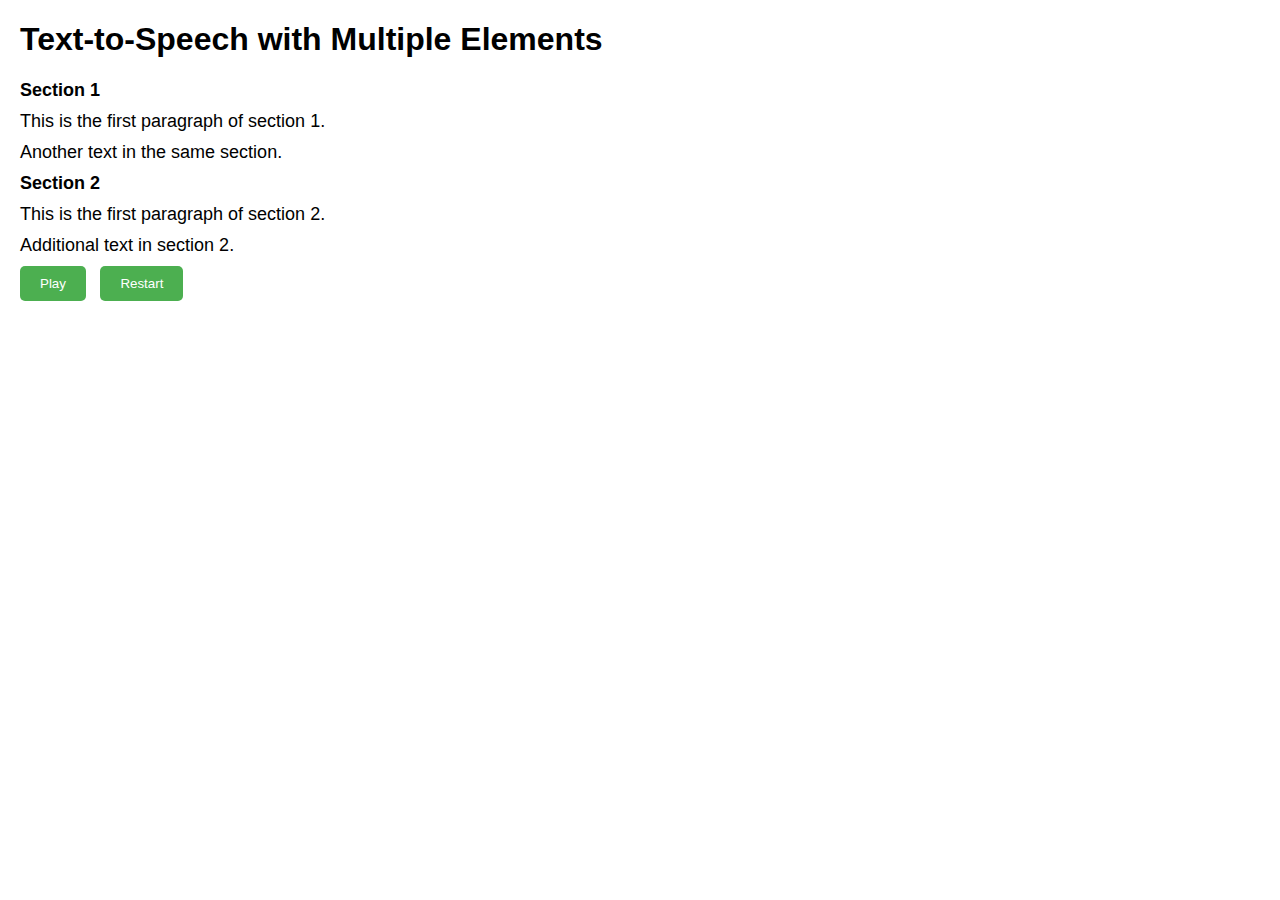
<file: outros testes/text_to_speech.html>
<!DOCTYPE html>
<html lang="en">
<head>
  <meta charset="UTF-8">
  <meta name="viewport" content="width=device-width, initial-scale=1.0">
  <title>Text-to-Speech with Multiple Elements</title>
  <style>
    body {
      font-family: Arial, sans-serif;
      margin: 20px;
    }
    #controls {
      margin-top: 10px;
    }
    button {
      background-color: #4CAF50;
      color: white;
      padding: 10px 20px;
      border: none;
      border-radius: 5px;
      cursor: pointer;
      margin-right: 10px;
    }
    button:hover {
      background-color: #45a049;
    }
    #textContainer > * {
      margin: 10px 0;
      font-size: 18px;
    }
    .highlight {
      background-color: yellow;
    }
  </style>
</head>
<body>
  <h1>Text-to-Speech with Multiple Elements</h1>
  <div id="textContainer">
    <h2>Section 1</h2>
    <p>This is the first paragraph of section 1.</p>
    <p>Another text in the same section.</p>
    <h2>Section 2</h2>
    <p>This is the first paragraph of section 2.</p>
    <p>Additional text in section 2.</p>
  </div>

  <div id="controls">
    <button id="playPauseButton">Play</button>
    <button id="restartButton">Restart</button>
  </div>

  <script>
    const playPauseButton = document.getElementById('playPauseButton');
    const restartButton = document.getElementById('restartButton');
    const textContainer = document.getElementById('textContainer');
    let utterance;
    let isPaused = false;
    let isSpeaking = false;

    // Função para envolver as palavras em <span> e destacar as palavras à medida que são ditadas
    function createUtteranceForElement(element) {
      const words = element.textContent.split(' ');
      element.innerHTML = words.map(word => `<span>${word}</span>`).join(' ');
      const wordElements = element.querySelectorAll('span');
      
      const newUtterance = new SpeechSynthesisUtterance(element.textContent);
      let wordIndex = 0;

      newUtterance.onboundary = (event) => {
        if (event.name === 'word' && wordElements[wordIndex]) {
          wordElements.forEach(el => el.classList.remove('highlight'));
          wordElements[wordIndex].classList.add('highlight');
          wordIndex++;
        }
      };

      // Resetar destaques quando a leitura terminar
      newUtterance.onend = () => {
        wordElements.forEach(el => el.classList.remove('highlight'));
        playPauseButton.textContent = 'Play'; // Alterar para Play após o fim
        isSpeaking = false;
      };

      return newUtterance;
    }

    // Evento de clique para iniciar a leitura do elemento específico
    textContainer.addEventListener('click', (e) => {
      if (e.target && (e.target.tagName === 'H2' || e.target.tagName === 'P')) {
        const clickedElement = e.target;
        const synth = window.speechSynthesis;

        // Se houver leitura em andamento, cancela
        synth.cancel();

        // Cria o utterance para o texto do elemento
        utterance = createUtteranceForElement(clickedElement);
        synth.speak(utterance);

        playPauseButton.textContent = 'Pause'; // Alterar para Pause quando iniciar
        isSpeaking = true;
      }
    });

    // Função para reiniciar a leitura do texto completo
    restartButton.addEventListener('click', () => {
      const synth = window.speechSynthesis;
      synth.cancel(); // Cancela qualquer leitura em andamento

      // Cria o utterance para o texto completo
      utterance = createUtteranceForElement(textContainer);
      synth.speak(utterance);

      playPauseButton.textContent = 'Pause'; // Alterar para Pause
      isSpeaking = true;
    });

    // Função para controlar o Play/Pause
    playPauseButton.addEventListener('click', () => {
      const synth = window.speechSynthesis;

      if (isSpeaking) {
        // Pausa ou retoma a leitura
        if (isPaused) {
          synth.resume();
          playPauseButton.textContent = 'Pause';
        } else {
          synth.pause();
          playPauseButton.textContent = 'Play';
        }
        isPaused = !isPaused;
      } else {
        // Inicia a leitura do texto completo
        const fullText = textContainer.textContent.trim();
        utterance = new SpeechSynthesisUtterance(fullText);
        synth.speak(utterance);
        playPauseButton.textContent = 'Pause'; // Alterar para Pause
        isSpeaking = true;
      }
    });
  </script>
</body>
</html>
</file>
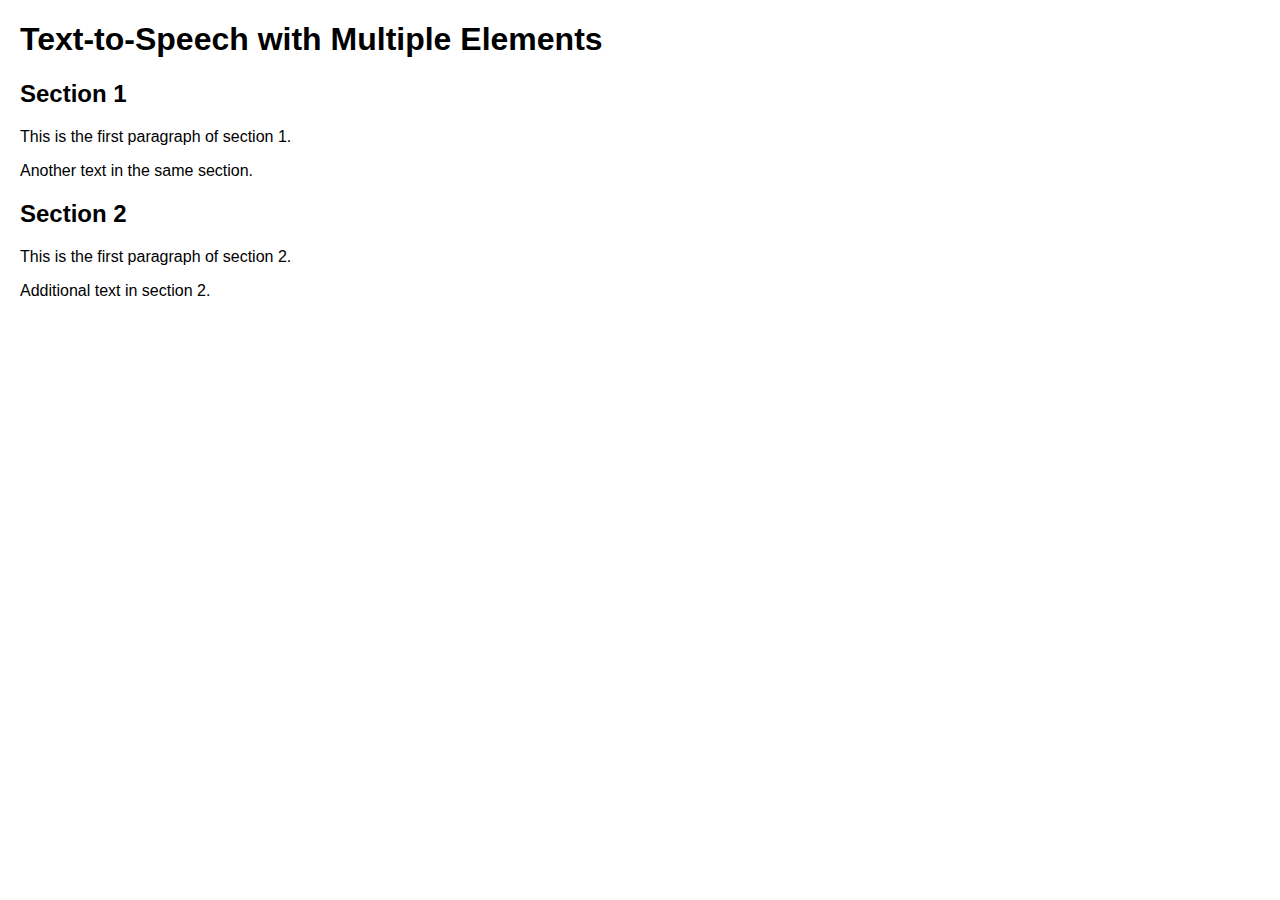
<file: outros testes/text_to_speech2.html>
<!DOCTYPE html>
<html lang="en">
<head>
  <meta charset="UTF-8">
  <meta name="viewport" content="width=device-width, initial-scale=1.0">
  <title>Text-to-Speech with Multiple Elements</title>
  <style>
    body {
      font-family: Arial, sans-serif;
      margin: 20px;
    }
    .control-panel {
      margin-top: 20px;
    }
    .btn, input[type="range"] {
      margin-right: 10px;
    }
    .btn {
      background-color: #4CAF50;
      color: white;
      padding: 10px 20px;
      border: none;
      border-radius: 5px;
      cursor: pointer;
    }
    .btn:hover {
      background-color: #45a049;
    }
    .highlight-text {
      background-color: yellow;
    }
    .switch-container {
      display: inline-block;
      position: relative;
      width: 60px;
      height: 34px;
    }

    .switch-container input {
      opacity: 0;
      width: 0;
      height: 0;
    }

    .slider-btn {
      position: absolute;
      cursor: pointer;
      top: 0;
      left: 0;
      right: 0;
      bottom: 0;
      background-color: #ccc;
      transition: 0.4s;
      border-radius: 34px;
    }

    .slider-btn:before {
      position: absolute;
      content: "";
      height: 26px;
      width: 26px;
      border-radius: 50%;
      left: 4px;
      bottom: 4px;
      background-color: white;
      transition: 0.4s;
    }

    input:checked + .slider-btn {
      background-color: #4CAF50;
    }

    input:checked + .slider-btn:before {
      transform: translateX(26px);
    }

    /* Efeito de cursor pointer */
    .text-area h2, .text-area p {
      cursor: pointer;
    }

    /* Permitir seleção de texto */
    .text-area span {
      user-select: text;
    }

    /* Efeito de hover e ícone ▶ apenas quando o toggle estiver ON */
    .text-area:not(.disabled) h2:hover, 
    .text-area:not(.disabled) p:hover {
      color: #007BFF;
      text-decoration: underline;
    }

    .text-area:not(.disabled) h2::after, 
    .text-area:not(.disabled) p::after {
      content: ' ▶'; /* Ícone de play */
      font-size: 1.2em;
      color: #007BFF;
      transition: opacity 0.2s ease;
      opacity: 0;
    }

    .text-area:not(.disabled) h2:hover::after, 
    .text-area:not(.disabled) p:hover::after {
      opacity: 1;
    }

    /* Desliga o cursor pointer quando o toggle estiver desligado */
    .text-area.disabled h2, .text-area.disabled p {
      cursor: default;
    }
  </style>
</head>
<body>
  <h1>Text-to-Speech with Multiple Elements</h1>
  <div class="text-area disabled"> <!-- Classe 'disabled' adicionada inicialmente -->
    <h2>Section 1</h2>
    <p>This is the first paragraph of section 1.</p>
    <p>Another text in the same section.</p>
    <h2>Section 2</h2>
    <p>This is the first paragraph of section 2.</p>
    <p>Additional text in section 2.</p>
  </div>

  <!--<div class="control-panel">
     On/Off toggle button
    <label class="switch-container">
      <input type="checkbox" class="toggle-control">
      <span class="slider-btn"></span>
    </label>
    <label for="speedControl">Speed</label>
    <input type="range" class="speed-control" min="0.1" max="2" step="0.1" value="1">
    <span class="speed-value">1</span>  Exibe o valor da velocidade
  </div>-->

  <script>
    const toggleControl = document.querySelector('.toggle-control');
    const speedControl = document.querySelector('.speed-control');
    const speedValue = document.querySelector('.speed-value');
    const textArea = document.querySelector('.text-area');
    let speechUtterance;
    let speaking = false;
    let paused = false;

    // Função para envolver palavras em <span> e destacar as palavras durante a fala
    function createSpeechForElement(element) {
      const words = element.textContent.split(' ');
      element.innerHTML = words.map(word => `<span>${word}</span>`).join(' ');
      const wordElements = element.querySelectorAll('span');
      
      const newUtterance = new SpeechSynthesisUtterance(element.textContent);
      newUtterance.rate = parseFloat(speedControl.value);

      let wordIndex = 0;
      newUtterance.onboundary = (event) => {
        if (event.name === 'word' && wordElements[wordIndex]) {
          wordElements.forEach(el => el.classList.remove('highlight-text'));
          wordElements[wordIndex].classList.add('highlight-text');
          wordIndex++;
        }
      };

      newUtterance.onend = () => {
        wordElements.forEach(el => el.classList.remove('highlight-text'));
        speaking = false;
      };

      return newUtterance;
    }

    // Função para alterar a velocidade da voz
    speedControl.addEventListener('input', () => {
      speedValue.textContent = speedControl.value; 
      if (speaking && paused) {
        speechUtterance.rate = parseFloat(speedControl.value);
      }
    });

    // Função para controlar a leitura quando o toggle estiver ativado
    textArea.addEventListener('click', (e) => {
      if (toggleControl.checked && (e.target.tagName === 'H2' || e.target.tagName === 'P')) {
        const clickedElement = e.target;
        const synth = window.speechSynthesis;

        // Se houver leitura em andamento, cancela
        synth.cancel();

        // Cria o utterance para o texto do elemento
        speechUtterance = createSpeechForElement(clickedElement);
        synth.speak(speechUtterance);
        speaking = true;
      }
    });

    // Função para pausar e retomar a leitura
    function togglePause() {
      const synth = window.speechSynthesis;
      if (speaking) {
        if (paused) {
          synth.resume();
        } else {
          synth.pause();
        }
        paused = !paused;
      }
    }

    // Controle de ativação/desativação do toggle
    toggleControl.addEventListener('change', () => {
      if (!toggleControl.checked) {
        window.speechSynthesis.cancel();
        speaking = false;
        textArea.classList.add('disabled'); // Desativa o hover e o cursor pointer
      } else {
        textArea.classList.remove('disabled');
      }
    });
  </script>
</body>
</html>
</file>
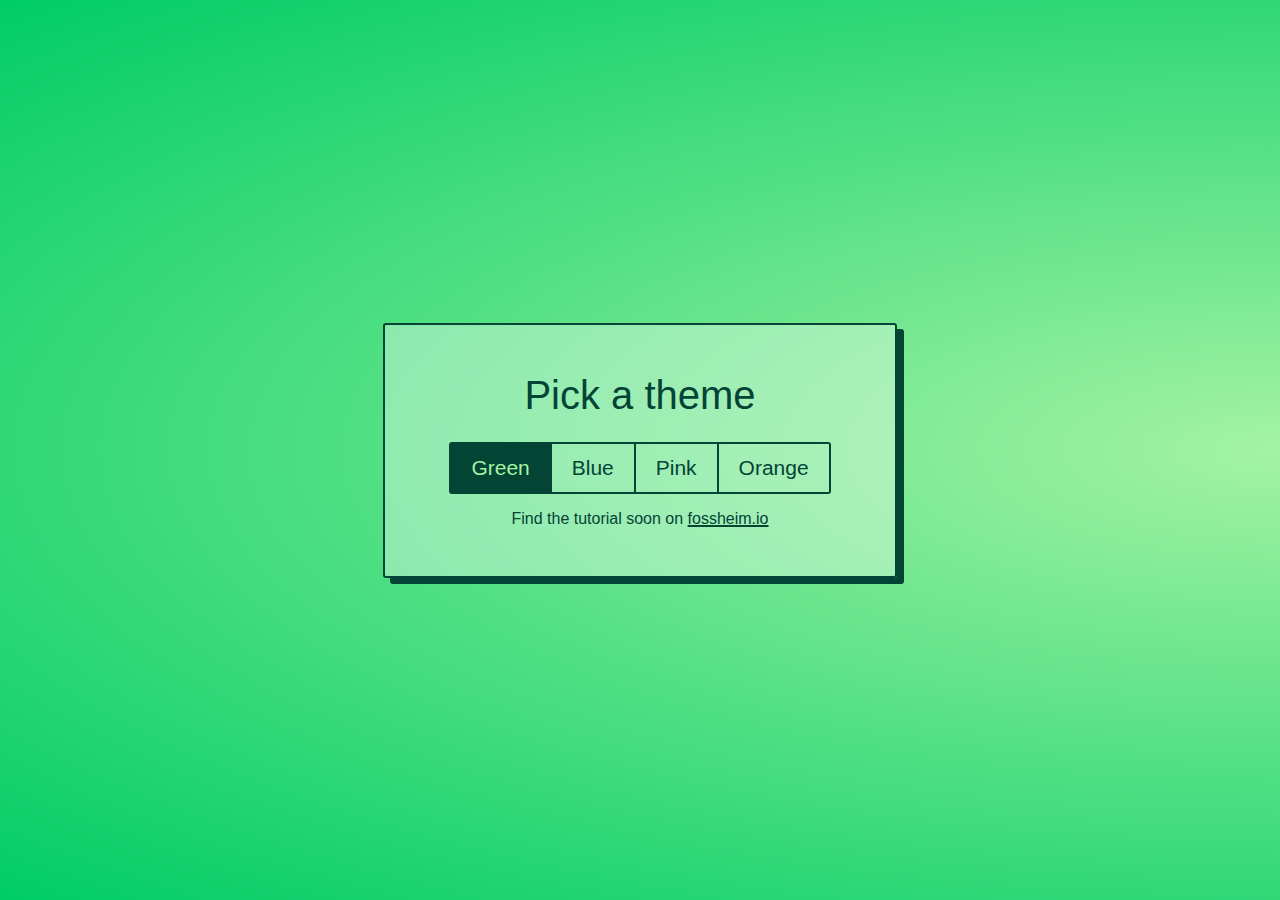
<file: outros testes/change theme/theme.html>
<!-- https://codepen.io/fossheim/pen/WNyBwMy -->
<!--https://fossheim.io/writing/posts/accessible-theme-picker-html-css-js/-->

<!DOCTYPE html>
<html lang="pt">
<head>
    <meta charset="UTF-8">
    <meta name="viewport" content="width=device-width, initial-scale=1.0">
    <title>Theme Colors</title>
    <link rel="stylesheet" href="theme.css" />
</head>
<body>
        <div class="container">
          <h1>Pick a theme</h1>
        <div class="theme-switcher">
          <button data-theme="green" aria-pressed="true">Green</button>
          <button data-theme="blue" aria-pressed="false">Blue</button>
          <button data-theme="pink" aria-pressed="false">Pink</button>
          <button data-theme="orange" aria-pressed="false">Orange</button>
        </div>
        <p>Find the tutorial soon on <a href="https://fossheim.io">fossheim.io</a></p>
        </div>
    <script src="theme.js"></script>
</body>
</html>
</file>
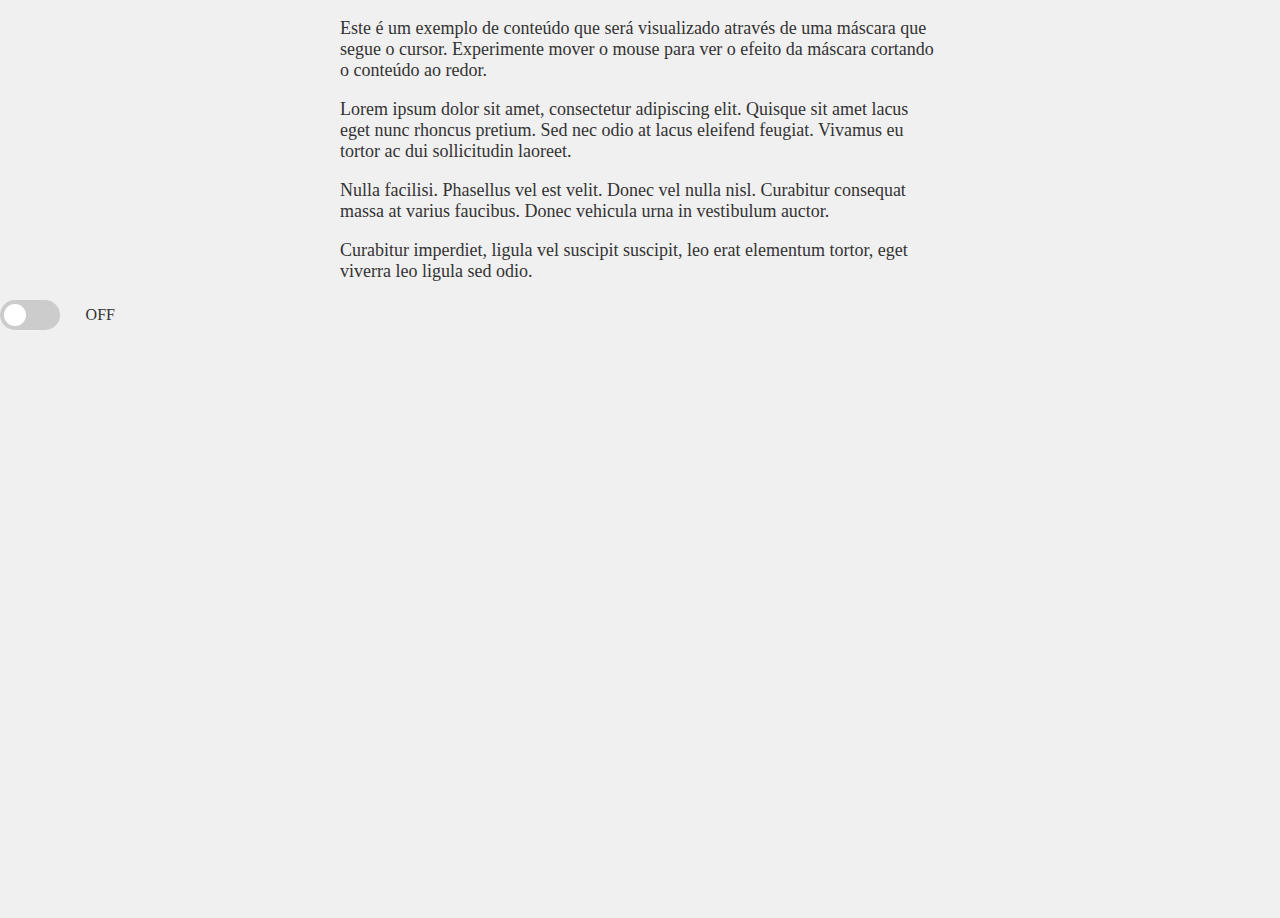
<file: outros testes/dyslexia/teste.html>
<!DOCTYPE html>
<html lang="pt">
<head>
    <meta charset="UTF-8">
    <meta name="viewport" content="width=device-width, initial-scale=1.0">
    <title>Dyslexia</title>
    <link rel="stylesheet" href="teste.css" />
</head>
<body>
    <div class="content">
        <p>Este é um exemplo de conteúdo que será visualizado através de uma máscara que segue o cursor. Experimente mover o mouse para ver o efeito da máscara cortando o conteúdo ao redor.</p>
        <p>Lorem ipsum dolor sit amet, consectetur adipiscing elit. Quisque sit amet lacus eget nunc rhoncus pretium. Sed nec odio at lacus eleifend feugiat. Vivamus eu tortor ac dui sollicitudin laoreet.</p>
        <p>Nulla facilisi. Phasellus vel est velit. Donec vel nulla nisl. Curabitur consequat massa at varius faucibus. Donec vehicula urna in vestibulum auctor.</p>
        <p>Curabitur imperdiet, ligula vel suscipit suscipit, leo erat elementum tortor, eget viverra leo ligula sed odio.</p>
    </div>


    <!--<img src="../data/Leonor - Externas.png" width="500" alt="contactos_Leonor">
    <button class="on">ON</button>
    <button class="off">OFF</button>-->

    <div id="mask-nav" class="leo">
        <label class="toggle-button">
            <input type="checkbox" id="toggleSwitch">
            <span class="slider"></span>
        </label>

        <span id="status">OFF</span>
    </div>

    <!-- Elemento da máscara -->
    <div class="" id="mask">
        
    </div>

    <script src="teste.js"></script>
</body>
</html>
</file>
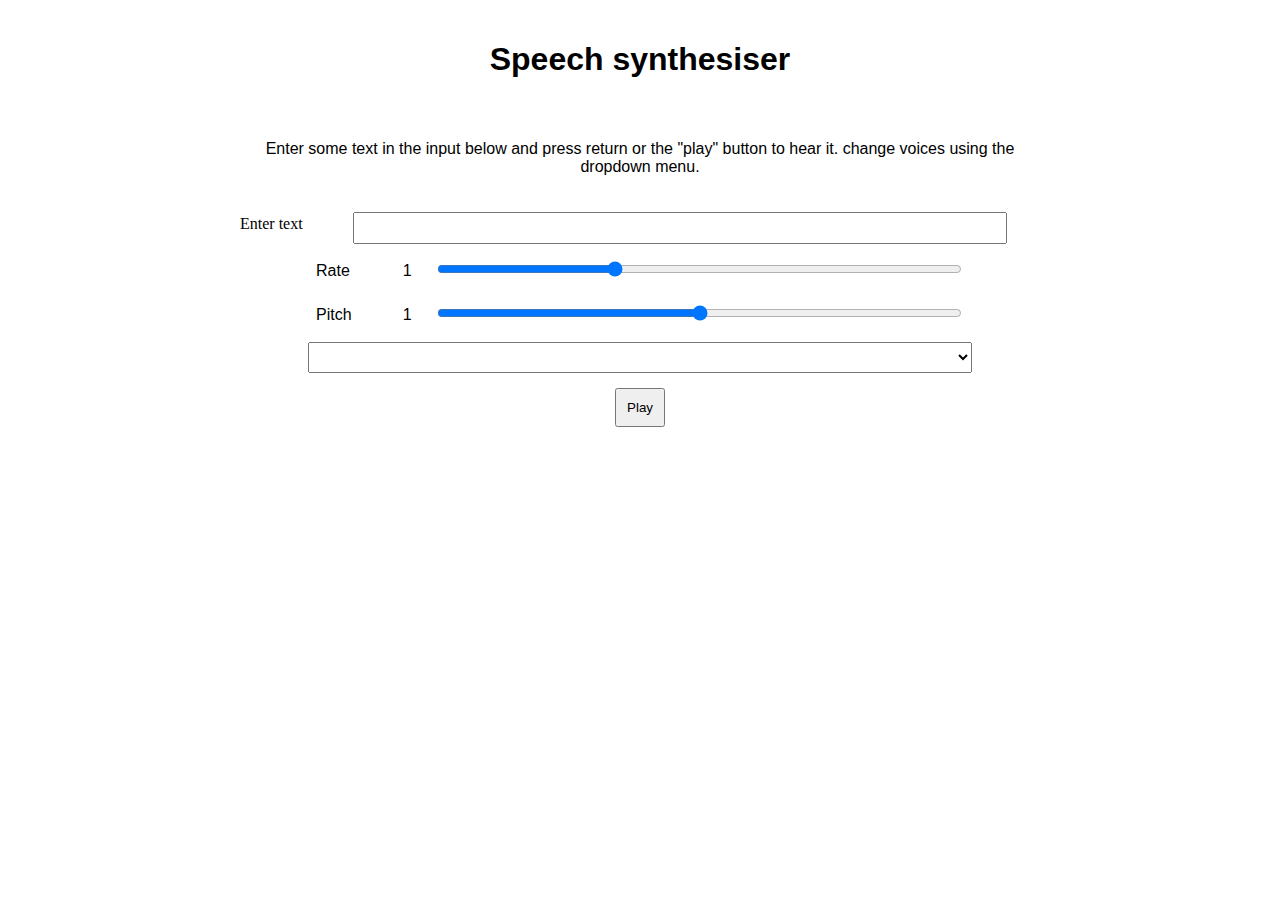
<file: outros testes/teste 2/teste2.html>
<!DOCTYPE html>
<html lang="en">
  <head>
    <meta charset="utf-8" />
    <meta http-equiv="X-UA-Compatible" content="IE=edge" />
    <meta name="viewport" content="width=device-width" />

    <title>Speech synthesiser</title>

    <link rel="stylesheet" href="teste2.css" />
  </head>

  <body>
    <h1>Speech synthesiser</h1>

    <p>
      Enter some text in the input below and press return or the "play" button
      to hear it. change voices using the dropdown menu.
    </p>

    <form>
      <label for="txt">Enter text</label>
      <input id="txt" type="text" class="txt" />
      <div>
        <label for="rate">Rate</label><input type="range" min="0.5" max="2" value="1" step="0.1" id="rate" />
        <div class="rate-value">1</div>
        <div class="clearfix"></div>
      </div>
      <div>
        <label for="pitch">Pitch</label><input type="range" min="0" max="2" value="1" step="0.1" id="pitch" />
        <div class="pitch-value">1</div>
        <div class="clearfix"></div>
      </div>
      <select></select>
      <div class="controls">
        <button id="play" type="submit">Play</button>
      </div>
    </form>

    <script src="teste2.js"></script>
  </body>
</html>
</file>
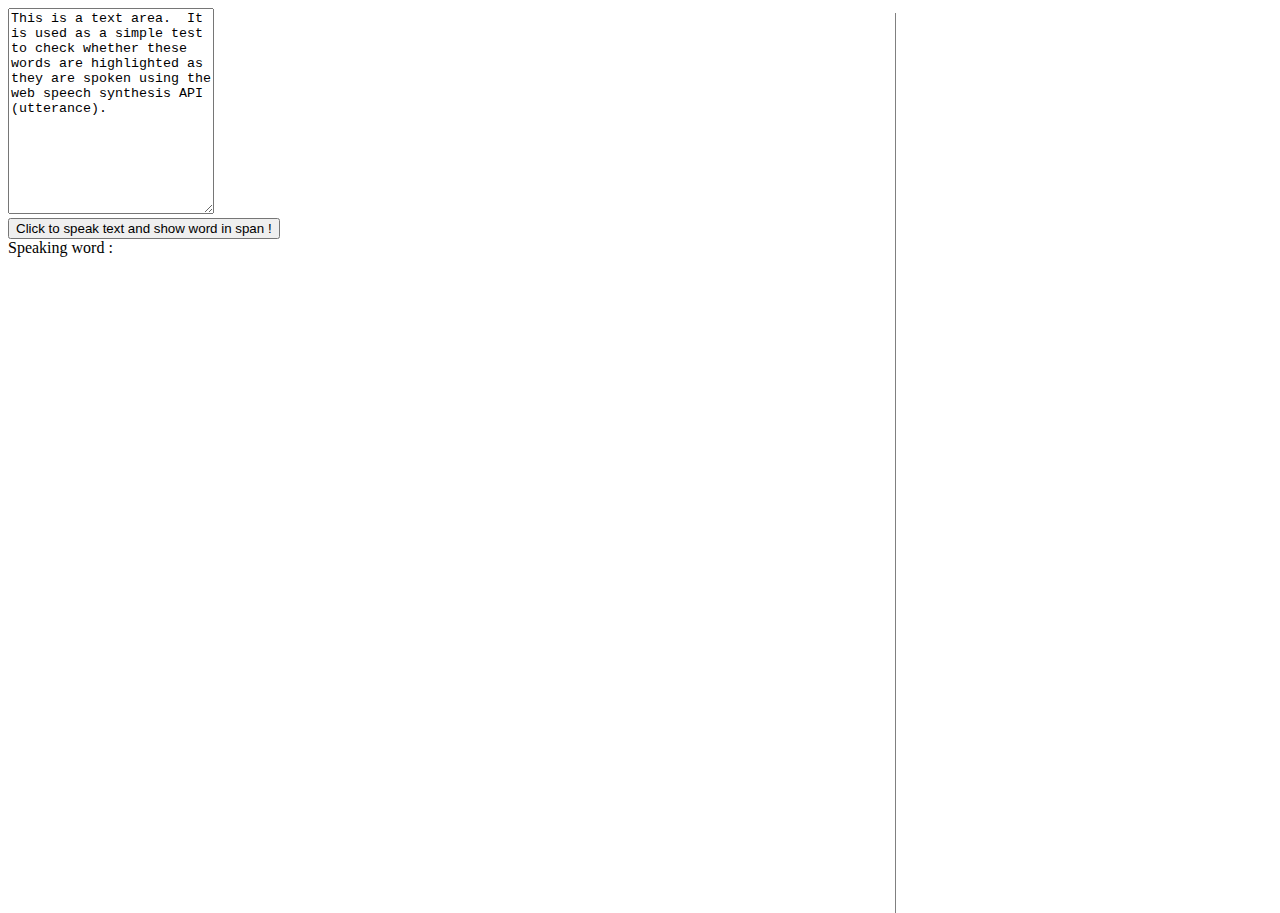
<file: outros testes/text to speech/text.html>
<!DOCTYPE html>
<html lang="pt">
<head>
    <meta charset="UTF-8">
    <meta name="viewport" content="width=device-width, initial-scale=1.0">
    <title>Dyslexia</title>
    <link rel="stylesheet" href="text.css" />
</head>
<body>

<!--retirado de https://codepen.io/mitni455/pen/XWZaVwR-->

<textarea id="textarea" style="width:200px;height:200px;">This is a text area.  It is used as a simple test to check whether these words are highlighted as they are spoken using the web speech synthesis API (utterance).</textarea><br>
<input type="button" id="playbtn" value="Click to speak text and show word in span !"/><br>
Speaking word : <span id="word" style="color:blue;"></span><br><br>
<div id="panel" style="min-width:300px;word-wrap:wrap;display:inline-block;">

</div>
<pre id="timings"></pre>

    <script src="text.js"></script>
</body>
</html>
</file>
<file: outros testes/change theme/theme.css>
:root {
    --border-radius: 3px;
  }
  
  :root,
  [data-selected-theme="green"] {
    --color-background: #A4F3A2;
    --color-text: #034435;
    --color-accent: #00CC66;
  }
  
  [data-selected-theme="blue"] {
    --color-background: #55dde0;
    --color-text: #2B4150;
    --color-accent: #00D4E7;
  }
  
  [data-selected-theme="pink"] {
    --color-background: #DFB2F4;
    --color-text: #463546;
    --color-accent: #F06EFC;
  }
  
  [data-selected-theme="orange"] {
    --color-background: #FA7D61;
    --color-text: #1E1E24;
    --color-accent: #F3601C;
  }
  
  * {
    padding: 0;
    margin: 0;
    box-sizing: border-box;
  }
  
  body {
    background-color: var(--color-background);
    background: radial-gradient(var(--color-background), var(--color-accent));
    background-size: 200%;
    color: var(--color-text);
    font-family: sans-serif;
    display: flex;
    align-items: center;
    justify-content: center;
    min-height: 100vh;
  }
  
  ::selection {
    background-color: var(--color-accent);
  }
  
  .container {
    display: block;
    background-color: rgba(255, 255, 255, 0.35);
    padding: 3rem 4rem;
    border: 2px solid var(--color-text);
    box-shadow: 7px 6px 0 0 var(--color-text);
    border-radius: var(--border-radius);
    max-width: 90vw;
    transition: transform 0.35s;
  }
  
  .container:has(button[data-theme]:active) {
    transform: rotateZ(0.35deg);
  } 
  
  .container:has(button[data-theme]:nth-of-type(2n):active) {
    transform: rotateZ(-0.35deg);
  }
  
  h1 {
    text-align: center;
    font-size: 2.5rem;
    font-weight: 400;
  }
  
  p {
    text-align: center;
  }
  
  a {
    color: inherit;
    text-decoration-thickness: 2px;
  }
  
  a:is(:hover, :focus) {
    text-decoration-thickness: 4px;
  }
  
  .theme-switcher {
    display: flex;
    justify-content: center;
    margin: 1.5rem 0 1rem 0;
    font-size: 1.312rem;
  }
  
  button[data-theme] {
    margin: 0;
    padding: 0;
    border: none;
    background: transparent;
    
    padding: 0.75rem 1.25rem;
    font-size: inherit;
    font-size: clamp(1rem, 5vw, 1.312rem);
    color: var(--color-text);
    border: 2px solid var(--color-text);
  }
  
  button[data-theme] + button[data-theme] {
    border-left: none;
  }
  
  button[data-theme]:first-of-type {
    border-radius: var(--border-radius) 0 0 var(--border-radius);
  }
  
  button[data-theme]:last-of-type {
    border-radius: 0 var(--border-radius) var(--border-radius) 0;
  }
  
  button[data-theme][aria-pressed="true"] {
    background-color: var(--color-text);
    color: var(--color-background);
  }
  
  button[data-theme]:is(:hover, :focus) {
    box-shadow: 0 0 0 2px var(--color-text) inset;
  }
  
  button[data-theme][aria-pressed="true"]:is(:hover, :focus) {
    box-shadow: 0 0 0 2px var(--color-background) inset;
  }
  
  @media screen and (max-width: 500px) {
    .container {
      padding: 1rem;
    }
    
    .theme-switcher {
      display: block;
    }
    
    button[data-theme] {
      display: block;
      margin: 0 auto;
      border-radius: var(--border-radius);
    }
    
    button[data-theme]:is(:first-of-type, :last-of-type) {
      border-radius: var(--border-radius);
    }
    
    button[data-theme] + button[data-theme] {
      border-left: 2px solid var(--color-text);
      margin-top: 1rem;
    }
  }
</file>
<file: outros testes/dyslexia/teste.css>
/* Estilos básicos para o conteúdo do body */
body {
    margin: 0;
    /*padding: 20px;*/
    background-color: #f0f0f0;
    color: #333;
    height: 100vh;
    overflow: hidden;
    position: relative;
}

/* Conteúdo de texto para visualização */
.content {
    max-width: 600px;
    margin: 0 auto;
    font-size: 18px;
}

/* Estilo para a máscara */
.mask {
    position: absolute;
    width: 100%;
    height: 100px;
    /*border-radius: 50%; /* Define a máscara como circular */
    pointer-events: none;
    box-shadow: 0 0 0 9999px rgba(0, 0, 0, 0.8);
    /* O `box-shadow` cria uma sombra grande para escurecer o conteúdo fora da máscara */
}


/* Style the toggle button */
.toggle-button {
    position: relative;
    display: inline-block;
    width: 60px;
    height: 30px;
}

/* The slider */
.slider {
    position: absolute;
    cursor: pointer;
    top: 0;
    left: 0;
    right: 0;
    bottom: 0;
    background-color: #ccc;
    transition: 0.4s;
    border-radius: 30px;
}

.slider:before {
    position: absolute;
    content: "";
    height: 22px;
    width: 22px;
    left: 4px;
    bottom: 4px;
    background-color: white;
    transition: 0.4s;
    border-radius: 50%;
}

/* When checked */
input:checked + .slider {
    background-color: #2196F3;
}

input:checked + .slider:before {
    transform: translateX(30px);
}

/* Hide the checkbox */
input {
    opacity: 0;
    width: 0;
    height: 0;
}

#mask-nav{
    display:flex;
    align-items: center;
    gap:2%;
}
</file>
<file: outros testes/teste 2/teste2.css>
body,
html {
  margin: 0;
}

html {
  height: 100%;
}

body {
  height: 90%;
  max-width: 800px;
  margin: 0 auto;
}

h1,
p {
  font-family: sans-serif;
  text-align: center;
  padding: 20px;
}

.txt,
select,
form > div {
  display: block;
  margin: 0 auto;
  font-family: sans-serif;
  font-size: 16px;
  padding: 5px;
}

.txt {
  width: 80%;
}

select {
  width: 83%;
}

form > div {
  width: 81%;
}

.txt,
form > div {
  margin-bottom: 10px;
  overflow: auto;
}

.clearfix {
  clear: both;
}

label {
  float: left;
  width: 10%;
  line-height: 1.5;
}

.rate-value,
.pitch-value {
  float: right;
  width: 5%;
  line-height: 1.5;
}

#rate,
#pitch {
  float: right;
  width: 81%;
}

.controls {
  text-align: center;
  margin-top: 10px;
}

.controls button {
  padding: 10px;
}
</file>
<file: outros testes/text to speech/text.css>
#timings{
    position: absolute;
    right: 0;
    top: 0;
    width: 30vw;
    height: 100vh;
    display: block;
    border-left: 1px solid grey;
  }
</file>
